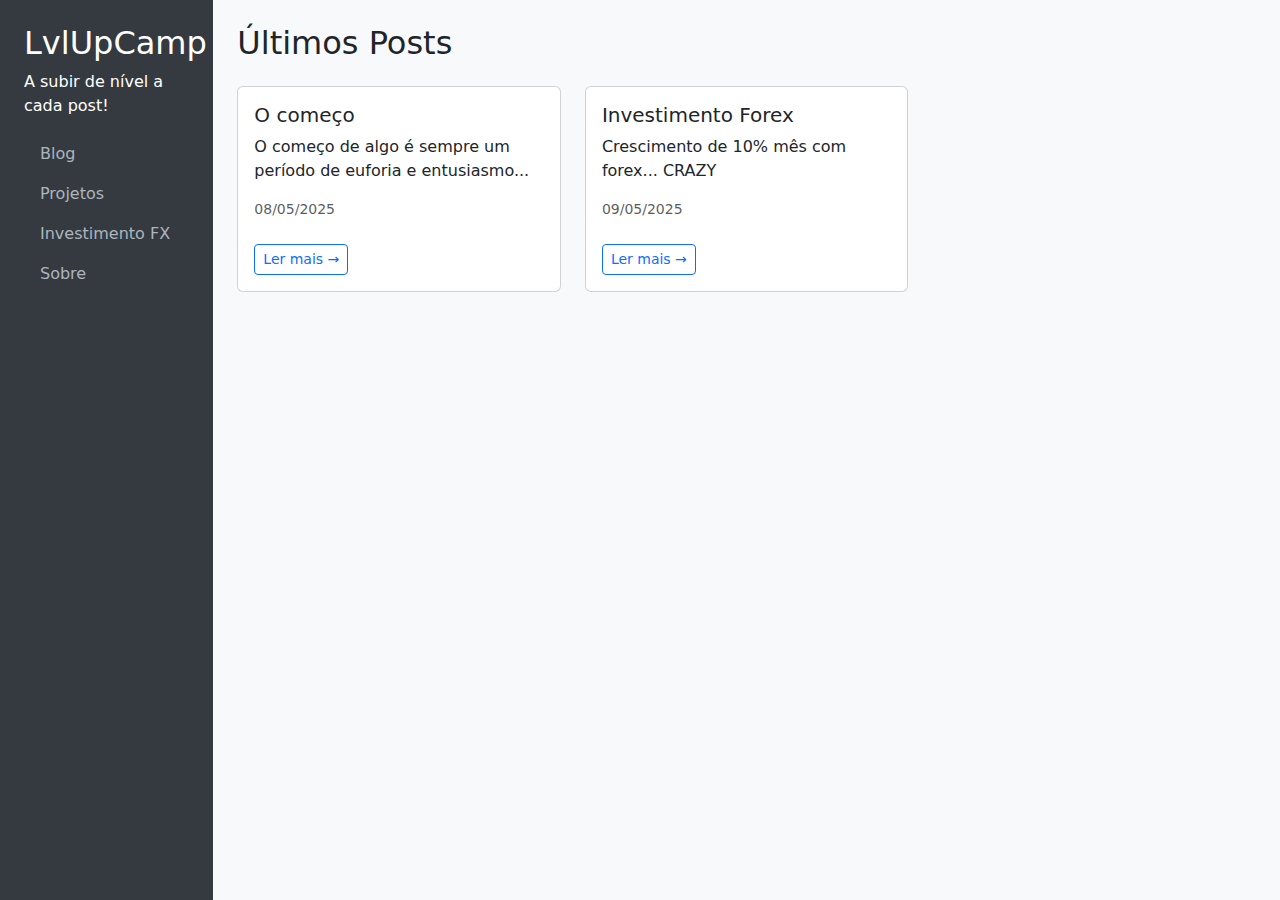
<file: index.html>
<!DOCTYPE html>
<html lang="en">
<head>
  <meta charset="UTF-8" />
  <meta name="viewport" content="width=device-width, initial-scale=1" />
  <title>LvlUpCamp</title>
  <link rel="icon" href="Logo.png" sizes="32x32" type="image/png">
  <link rel="apple-touch-icon" href="Logo.png">

  <!-- Bootstrap 5 CDN -->
  <link href="https://cdn.jsdelivr.net/npm/bootstrap@5.3.3/dist/css/bootstrap.min.css" rel="stylesheet">
  <link href="css/styles.css" rel="stylesheet">
</head>
<body>
  <div class="container-fluid">
    <div class="row">
      <!-- Sidebar -->
      <nav class="col-md-3 col-lg-2 d-md-block sidebar p-4" id="sidebar"></nav>

      <!-- Main Content -->
      <main class="col-md-9 col-lg-10 p-4 bg-light">
        <h2 class="mb-4">Últimos Posts</h2>
        <div class="row" id="posts">
          <!-- JS will insert blog cards here -->
        </div>
      </main>
    </div>
  </div>

  <!-- JS -->
  <script src="js/main.js"></script>
  <script src="https://cdn.jsdelivr.net/npm/bootstrap@5.3.3/dist/js/bootstrap.bundle.min.js"></script>
</body>
</html>
</file>
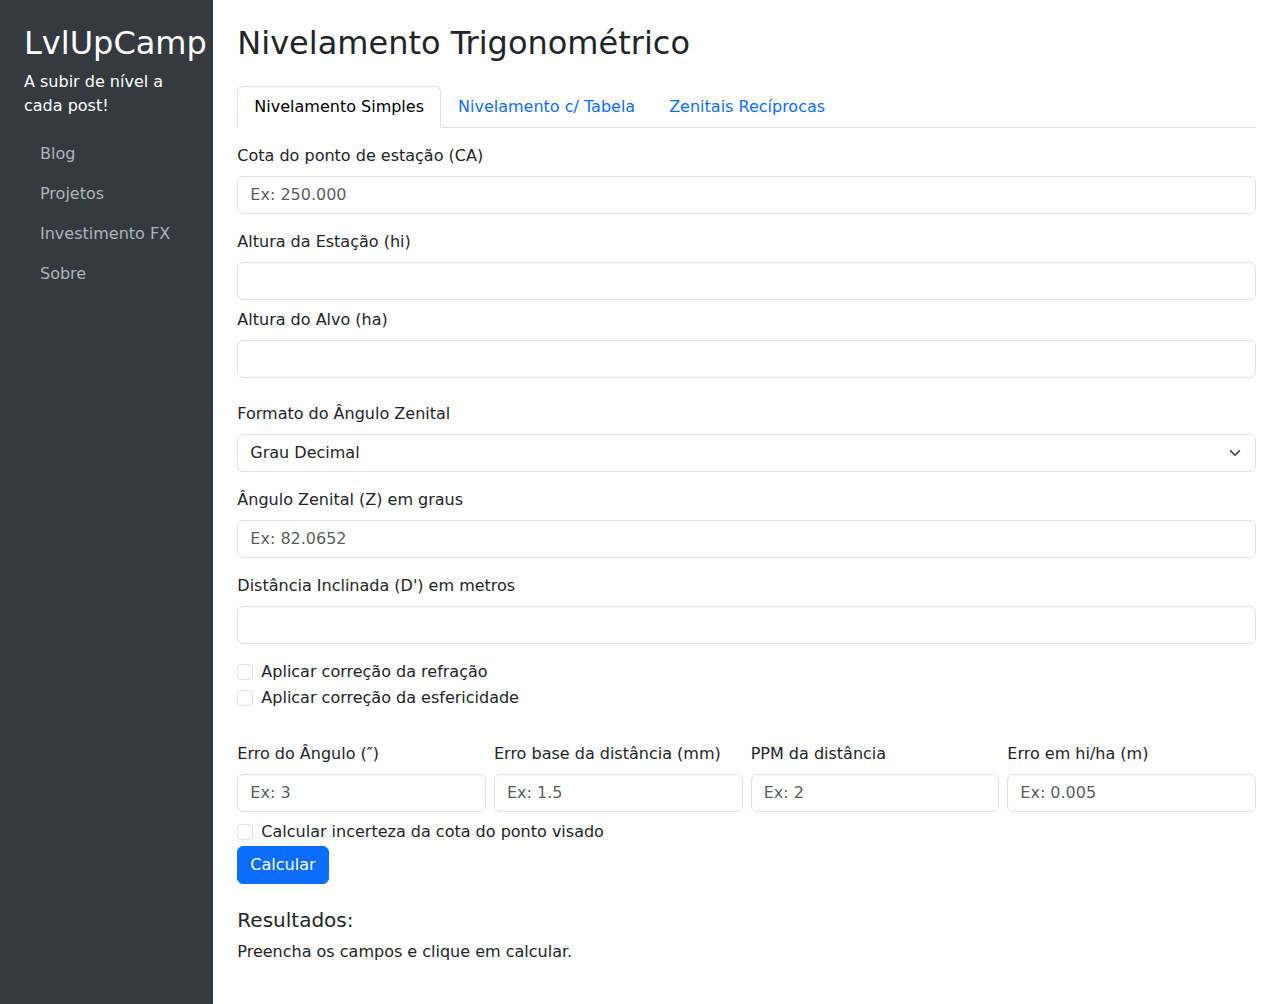
<file: niv-trignometrico.html>
<!DOCTYPE html>
<html lang="pt">
<head>
  <meta charset="UTF-8" />
  <meta name="viewport" content="width=device-width, initial-scale=1" />
  <title>LvlUpCamp - Nivelamento Trigonométrico</title>
  <link href="https://cdn.jsdelivr.net/npm/bootstrap@5.3.3/dist/css/bootstrap.min.css" rel="stylesheet">
  <link href="css/styles.css" rel="stylesheet">
  <link rel="icon" href="Logo.png" sizes="32x32" type="image/png">
  <link rel="apple-touch-icon" href="Logo.png">
</head>
<body>
  <div class="container-fluid">
    <div class="row">
      <!-- Sidebar -->
      <nav class="col-md-3 col-lg-2 d-md-block sidebar p-4" id="sidebar"></nav>

      <!-- Conteúdo principal -->
      <main class="col-md-9 col-lg-10 p-4 bg-white">
        <h2 class="mb-4">Nivelamento Trigonométrico</h2>

        <!-- Tabs -->
        <ul class="nav nav-tabs" id="nivelamentoTabs" role="tablist">
          <li class="nav-item" role="presentation">
            <button class="nav-link active" id="simples-tab" data-bs-toggle="tab" data-bs-target="#simples" type="button" role="tab">Nivelamento Simples</button>
          </li>
          <li class="nav-item" role="presentation">
            <button class="nav-link" id="tabela-tab" data-bs-toggle="tab" data-bs-target="#tabela" type="button" role="tab">Nivelamento c/ Tabela</button>
          </li>
          <li class="nav-item" role="presentation">
            <button class="nav-link" id="reciprocas-tab" data-bs-toggle="tab" data-bs-target="#reciprocas" type="button" role="tab">Zenitais Recíprocas</button>
          </li>
        </ul>

        <!-- Conteúdo Tabs -->
        <div class="tab-content mt-3" id="nivelamentoTabsContent">
          
          <!-- Aba 1: Nivelamento Simples -->
          <div class="tab-pane fade show active" id="simples" role="tabpanel">
              <!-- Cota da estação -->
              <label for="cotaEstacao" class="form-label">Cota do ponto de estação (CA)</label>
              <input type="number" id="cotaEstacao" class="form-control mb-3" step="0.001" placeholder="Ex: 250.000">
      
              <!-- Alturas -->
              <label for="alturaEstacao" class="form-label">Altura da Estação (hi)</label>
              <input type="number" id="alturaEstacao" class="form-control mb-2" step="0.001">
      
              <label for="alturaAlvo" class="form-label">Altura do Alvo (ha)</label>
              <input type="number" id="alturaAlvo" class="form-control mb-2" step="0.001">
      
              <!-- Formato do ângulo -->
              <label for="formatoAngulo" class="form-label mt-3">Formato do Ângulo Zenital</label>
              <select class="form-select mb-3" id="formatoAngulo" onchange="trocarFormato()">
                <option value="decimal">Grau Decimal</option>
                <option value="gms">Graus, Minutos, Segundos</option>
              </select>
      
              <!-- Ângulo em grau decimal -->
              <div id="inputDecimal">
                <label for="anguloZenitalDecimal" class="form-label">Ângulo Zenital (Z) em graus</label>
                <input type="number" id="anguloZenitalDecimal" class="form-control" placeholder="Ex: 82.0652" step="0.0001">
              </div>
      
              <!-- Ângulo em GMS -->
              <div id="inputGMS" style="display: none;">
                <label class="form-label">Ângulo Zenital (Z) em GMS</label>
                <div class="row g-1">
                  <div class="col">
                    <input type="number" id="graus" class="form-control" placeholder="Graus" />
                  </div>
                  <div class="col">
                    <input type="number" id="minutos" class="form-control" placeholder="Minutos" />
                  </div>
                  <div class="col">
                    <input type="number" id="segundos" class="form-control" placeholder="Segundos" step="0.01" />
                  </div>
                </div>
              </div>
      
              <!-- Distância inclinada -->
              <label for="distInclinada" class="form-label mt-3">Distância Inclinada (D') em metros</label>
              <input type="number" id="distInclinada" class="form-control mb-3" step="0.001">
      
              <!-- Correções -->
              <div class="form-check">
                <input class="form-check-input" type="checkbox" id="corrRefra">
                <label class="form-check-label" for="corrRefra">Aplicar correção da refração</label>
              </div>
              <div class="form-check mb-3">
                <input class="form-check-input" type="checkbox" id="corrEsfer">
                <label class="form-check-label" for="corrEsfer">Aplicar correção da esfericidade</label>
              </div>
      

              <!-- Erros Instrumentais -->
              <div class="row g-2 mt-4">
                <div class="col-md-3">
                  <label for="erroAngulo" class="form-label">Erro do Ângulo (″)</label>
                  <input type="number" id="erroAngulo" class="form-control" step="0.1" placeholder="Ex: 3">
                </div>
                <div class="col-md-3">
                  <label for="erroDistancia" class="form-label">Erro base da distância (mm)</label>
                  <input type="number" id="erroDistancia" class="form-control" step="0.1" placeholder="Ex: 1.5">
                </div>
                <div class="col-md-3">
                  <label for="ppm" class="form-label">PPM da distância</label>
                  <input type="number" id="ppm" class="form-control" step="0.1" placeholder="Ex: 2">
                </div>
                <div class="col-md-3">
                  <label for="erroAlturas" class="form-label">Erro em hi/ha (m)</label>
                  <input type="number" id="erroAlturas" class="form-control" step="0.001" placeholder="Ex: 0.005">
                </div>
              </div>
              <div class="form-check mt-2">
                <input class="form-check-input" type="checkbox" id="incluirIncerteza">
                <label class="form-check-label" for="incluirIncerteza">
                  Calcular incerteza da cota do ponto visado
                </label>
              </div>

              <button class="btn btn-primary" onclick="calcularDesnivel()">Calcular</button>
      
              <!-- Resultados -->
              <div class="mt-4">
                <h5>Resultados:</h5>
                <p id="resultado">Preencha os campos e clique em calcular.</p>
                <p id="formula" class="mt-3 text-secondary fst-italic"></p>
                <ul id="detalhes" class="list-group mt-3"></ul>
              </div>
          </div>

          <!-- Aba 2: Nivelamento com Tabela -->
          <div class="tab-pane fade" id="tabela" role="tabpanel">

            <div class="table-responsive" style="padding-bottom: 200px">
              <table class="table table-bordered align-middle text-center" id="tabelaPontos">
                <thead class="table-light">
                  <tr>
                    <th>Ponto</th>
                    <th>Cota</th>
                    <th>Ponto Visado</th>
                    <th>Alt. Intrumento (m)</th>
                    <th>Alt. Alvo (m)</th>
                    <th>Dist. Inclinada</th>
                    <th>Ângulo <small>(com tipo)</small></th>
                    <th>Δh</th>
                    <th>Cota <small>(Ponto Visado)</small></th>
                  </tr>
                </thead>
                
                <tbody>
                  <!-- Linhas geradas dinamicamente -->
                </tbody>
              </table>
            </div>

            <button class="btn btn-secondary mb-3" onclick="adicionarPonto()">+ Adicionar Ponto</button>
            <button class="btn btn-warning mb-3" onclick="visarNovoPonto()">Visar Novo Ponto</button>
            <button class="btn btn-primary mb-3" onclick="calcularTabela()">Calcular Tabela</button>

          </div>
          <!-- Aba 3: Nivelamento - Zenitais Recíprocas -->
          <div class="tab-pane fade" id="reciprocas" role="tabpanel">


            <div class="mb-3 mt-3">
              <label for="formatoAnguloReciproco" class="form-label">Formato do Ângulo Zenital</label>
              <select class="form-select" id="formatoAnguloReciproco" onchange="trocarFormatoReciproco()">
                <option value="graus">Graus Decimais</option>
                <option value="grados">Grados</option>
                <option value="radianos">Radianos</option>
                <option value="gms">Graus, Min, Seg</option>
              </select>
            </div>
            
            <!-- Coluna A -> B -->
            <h5 class="mt-3">Visada A → B</h5>
            <div class="row g-2">
              <div class="col-md-3"><input class="form-control" id="hiA" placeholder="Alt. Instrumento (m) - A"></div>
              <div class="col-md-3"><input class="form-control" id="haB" placeholder="Alt. Alvo (m) - B"></div>
              <div class="col-md-3"><input class="form-control" id="ZAB" placeholder="Ângulo Z AB (graus)"></div>
              <div class="col-md-3"><input class="form-control" id="DAB" placeholder="Distância AB (m)"></div>
            </div>

            <!-- Coluna B -> A -->
            <h5 class="mt-4">Visada B → A</h5>
            <div class="row g-2">
              <div class="col-md-3"><input class="form-control" id="hiB" placeholder="Alt. Instrumento (m) - B"></div>
              <div class="col-md-3"><input class="form-control" id="haA" placeholder="Alt. Alvo (m) - A"></div>
              <div class="col-md-3"><input class="form-control" id="ZBA" placeholder="Ângulo Z BA (graus)"></div>
              <div class="col-md-3"><input class="form-control" id="DBA" placeholder="Distância BA (m)"></div>
            </div>

            <button class="btn btn-primary mt-3" onclick="calcularReciproco()">Calcular</button>
            <p id="resultadoReciproco" class="mt-3 fw-bold"></p>
          </div>

          </div>


      </main>
    </div>
  </div>

  <!-- Scripts -->
  <script src="js/main.js"></script>
  <script src="js/niv_trig_simples.js"></script>
  <script src="js/niv_trig_tabela.js"></script>
  <script src="js/niv_trig_reciprocas.js"></script>
  <script src="https://cdn.jsdelivr.net/npm/bootstrap@5.3.3/dist/js/bootstrap.bundle.min.js"></script>
</body>
</html>
</file>
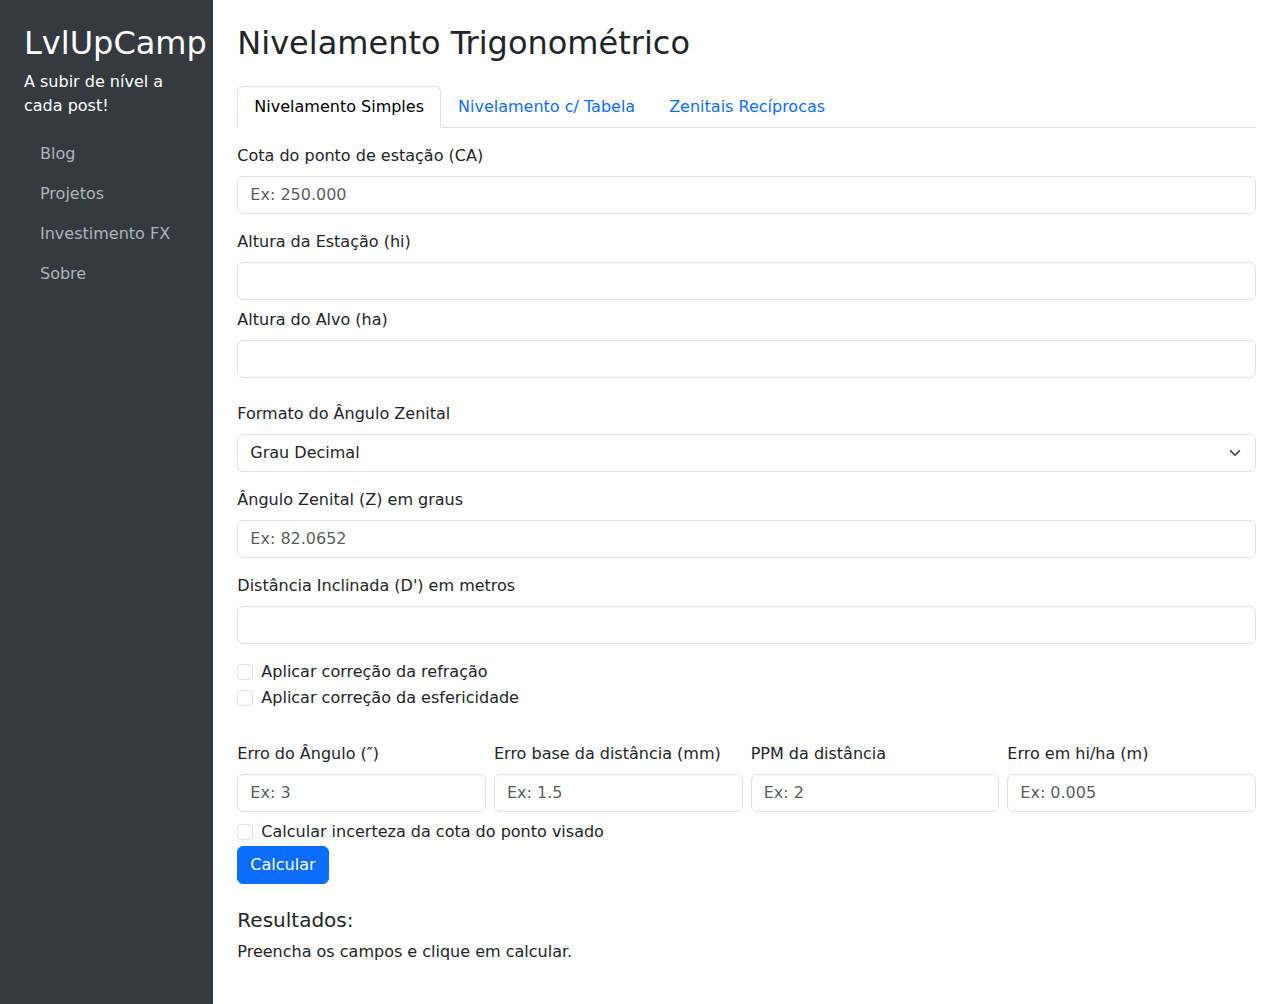
<file: topografia.html>
<!DOCTYPE html>
<html lang="pt">
<head>
  <meta charset="UTF-8" />
  <meta name="viewport" content="width=device-width, initial-scale=1" />
  <title>LvlUpCamp - Nivelamento Trigonométrico</title>
  <link href="https://cdn.jsdelivr.net/npm/bootstrap@5.3.3/dist/css/bootstrap.min.css" rel="stylesheet">
  <link href="css/styles.css" rel="stylesheet">
</head>
<body>
  <div class="container-fluid">
    <div class="row">
      <!-- Sidebar -->
      <nav class="col-md-3 col-lg-2 d-md-block sidebar p-4" id="sidebar"></nav>

      <!-- Conteúdo principal -->
      <main class="col-md-9 col-lg-10 p-4 bg-white">
        <h2 class="mb-4">Nivelamento Trigonométrico</h2>

        <!-- Tabs -->
        <ul class="nav nav-tabs" id="nivelamentoTabs" role="tablist">
          <li class="nav-item" role="presentation">
            <button class="nav-link active" id="simples-tab" data-bs-toggle="tab" data-bs-target="#simples" type="button" role="tab">Nivelamento Simples</button>
          </li>
          <li class="nav-item" role="presentation">
            <button class="nav-link" id="tabela-tab" data-bs-toggle="tab" data-bs-target="#tabela" type="button" role="tab">Nivelamento c/ Tabela</button>
          </li>
          <li class="nav-item" role="presentation">
            <button class="nav-link" id="reciprocas-tab" data-bs-toggle="tab" data-bs-target="#reciprocas" type="button" role="tab">Zenitais Recíprocas</button>
          </li>
        </ul>

        <!-- Conteúdo Tabs -->
        <div class="tab-content mt-3" id="nivelamentoTabsContent">
          
          <!-- Aba 1: Nivelamento Simples -->
          <div class="tab-pane fade show active" id="simples" role="tabpanel">
              <!-- Cota da estação -->
              <label for="cotaEstacao" class="form-label">Cota do ponto de estação (CA)</label>
              <input type="number" id="cotaEstacao" class="form-control mb-3" step="0.001" placeholder="Ex: 250.000">
      
              <!-- Alturas -->
              <label for="alturaEstacao" class="form-label">Altura da Estação (hi)</label>
              <input type="number" id="alturaEstacao" class="form-control mb-2" step="0.001">
      
              <label for="alturaAlvo" class="form-label">Altura do Alvo (ha)</label>
              <input type="number" id="alturaAlvo" class="form-control mb-2" step="0.001">
      
              <!-- Formato do ângulo -->
              <label for="formatoAngulo" class="form-label mt-3">Formato do Ângulo Zenital</label>
              <select class="form-select mb-3" id="formatoAngulo" onchange="trocarFormato()">
                <option value="decimal">Grau Decimal</option>
                <option value="gms">Graus, Minutos, Segundos</option>
              </select>
      
              <!-- Ângulo em grau decimal -->
              <div id="inputDecimal">
                <label for="anguloZenitalDecimal" class="form-label">Ângulo Zenital (Z) em graus</label>
                <input type="number" id="anguloZenitalDecimal" class="form-control" placeholder="Ex: 82.0652" step="0.0001">
              </div>
      
              <!-- Ângulo em GMS -->
              <div id="inputGMS" style="display: none;">
                <label class="form-label">Ângulo Zenital (Z) em GMS</label>
                <div class="row g-1">
                  <div class="col">
                    <input type="number" id="graus" class="form-control" placeholder="Graus" />
                  </div>
                  <div class="col">
                    <input type="number" id="minutos" class="form-control" placeholder="Minutos" />
                  </div>
                  <div class="col">
                    <input type="number" id="segundos" class="form-control" placeholder="Segundos" step="0.01" />
                  </div>
                </div>
              </div>
      
              <!-- Distância inclinada -->
              <label for="distInclinada" class="form-label mt-3">Distância Inclinada (D') em metros</label>
              <input type="number" id="distInclinada" class="form-control mb-3" step="0.001">
      
              <!-- Correções -->
              <div class="form-check">
                <input class="form-check-input" type="checkbox" id="corrRefra">
                <label class="form-check-label" for="corrRefra">Aplicar correção da refração</label>
              </div>
              <div class="form-check mb-3">
                <input class="form-check-input" type="checkbox" id="corrEsfer">
                <label class="form-check-label" for="corrEsfer">Aplicar correção da esfericidade</label>
              </div>
      

              <!-- Erros Instrumentais -->
              <div class="row g-2 mt-4">
                <div class="col-md-3">
                  <label for="erroAngulo" class="form-label">Erro do Ângulo (″)</label>
                  <input type="number" id="erroAngulo" class="form-control" step="0.1" placeholder="Ex: 3">
                </div>
                <div class="col-md-3">
                  <label for="erroDistancia" class="form-label">Erro base da distância (mm)</label>
                  <input type="number" id="erroDistancia" class="form-control" step="0.1" placeholder="Ex: 1.5">
                </div>
                <div class="col-md-3">
                  <label for="ppm" class="form-label">PPM da distância</label>
                  <input type="number" id="ppm" class="form-control" step="0.1" placeholder="Ex: 2">
                </div>
                <div class="col-md-3">
                  <label for="erroAlturas" class="form-label">Erro em hi/ha (m)</label>
                  <input type="number" id="erroAlturas" class="form-control" step="0.001" placeholder="Ex: 0.005">
                </div>
              </div>
              <div class="form-check mt-2">
                <input class="form-check-input" type="checkbox" id="incluirIncerteza">
                <label class="form-check-label" for="incluirIncerteza">
                  Calcular incerteza da cota do ponto visado
                </label>
              </div>

              <button class="btn btn-primary" onclick="calcularDesnivel()">Calcular</button>
      
              <!-- Resultados -->
              <div class="mt-4">
                <h5>Resultados:</h5>
                <p id="resultado">Preencha os campos e clique em calcular.</p>
                <p id="formula" class="mt-3 text-secondary fst-italic"></p>
                <ul id="detalhes" class="list-group mt-3"></ul>
              </div>
          </div>

          <!-- Aba 2: Nivelamento com Tabela -->
<div class="tab-pane fade" id="tabela" role="tabpanel">

  <div class="table-responsive" style="padding-bottom: 200px">
    <table class="table table-bordered align-middle text-center" id="tabelaPontos">
      <thead class="table-light">
        <tr>
          <th>Ponto</th>
          <th>Cota</th>
          <th>Ponto Visado</th>
          <th>Alt. Intrumento (m)</th>
          <th>Alt. Alvo (m)</th>
          <th>Dist. Inclinada</th>
          <th>Ângulo <small>(com tipo)</small></th>
          <th>Δh</th>
          <th>Cota <small>(Ponto Visado)</small></th>
        </tr>
      </thead>
      
      <tbody>
        <!-- Linhas geradas dinamicamente -->
      </tbody>
    </table>
  </div>

  <button class="btn btn-secondary mb-3" onclick="adicionarPonto()">+ Adicionar Ponto</button>
  <button class="btn btn-warning mb-3" onclick="visarNovoPonto()">Visar Novo Ponto</button>
  <button class="btn btn-primary mb-3" onclick="calcularTabela()">Calcular Tabela</button>

</div>


      </main>
    </div>
  </div>

  <!-- Scripts -->
  <script src="js/main.js"></script>
  <script src="js/niv_trig_simples.js"></script>
  <script src="js/niv_trig_tabela.js"></script>
  <script src="https://cdn.jsdelivr.net/npm/bootstrap@5.3.3/dist/js/bootstrap.bundle.min.js"></script>
</body>
</html>
</file>
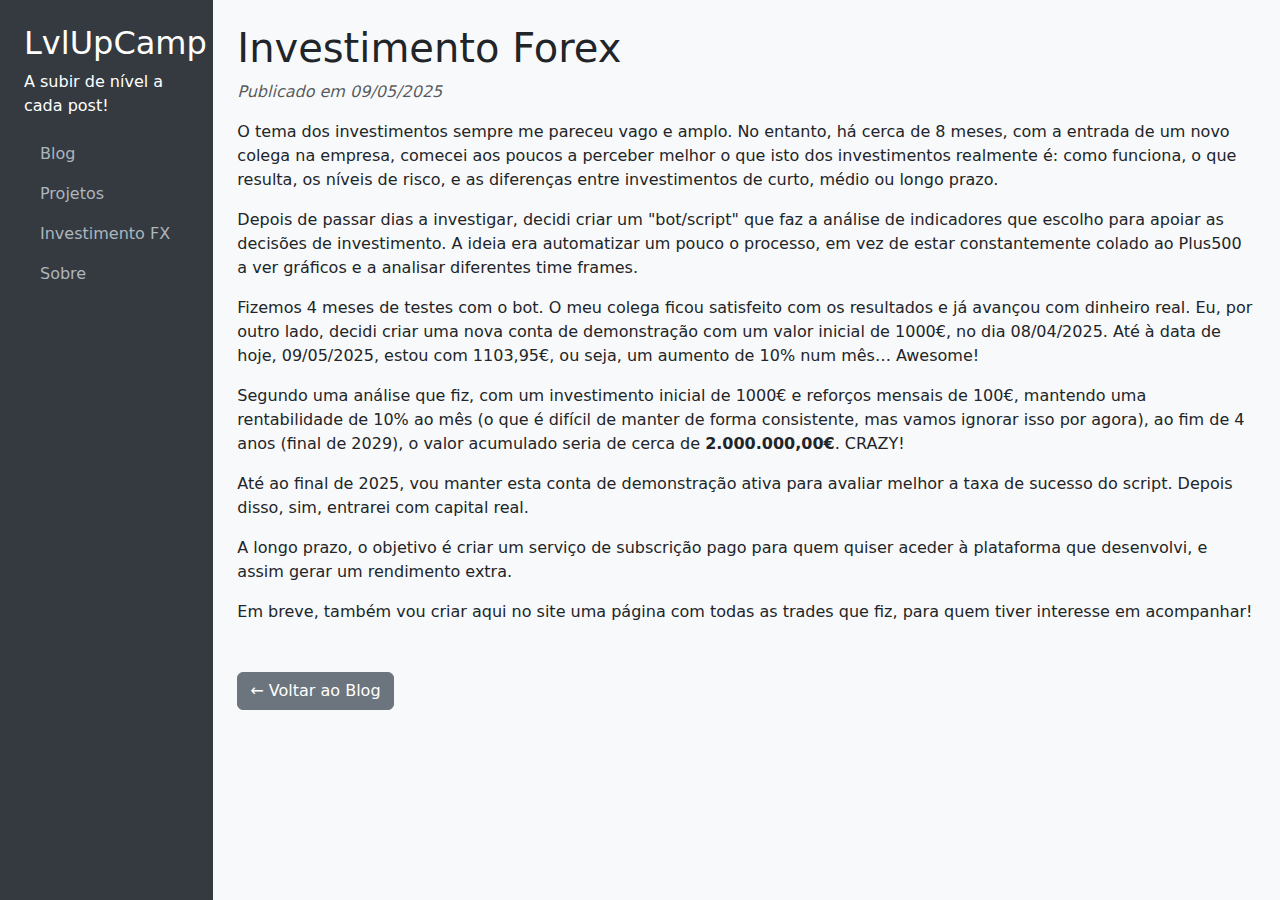
<file: posts/Investimento Forex.html>
<!DOCTYPE html>
<html lang="pt">
<head>
  <meta charset="UTF-8" />
  <meta name="viewport" content="width=device-width, initial-scale=1" />
  <title>Primeiro Post!</title>
  <link rel="icon" href="../Logo.png" sizes="32x32" type="image/png">
  <link rel="apple-touch-icon" href="../Logo.png">
  <!-- Bootstrap 5 + Styles -->
  <link href="https://cdn.jsdelivr.net/npm/bootstrap@5.3.3/dist/css/bootstrap.min.css" rel="stylesheet">
  <link href="../css/styles.css" rel="stylesheet">
</head>
<body>
  <div class="container-fluid">
    <div class="row">
      <!-- Sidebar (loaded via JS) -->
      <nav class="col-md-3 col-lg-2 d-md-block sidebar p-4" id="sidebar"></nav>

      <!-- Post Content -->
      <main class="col-md-9 col-lg-10 p-4 bg-light">
        <article class="mb-5">
          <h1>Investimento Forex</h1>
          <p class="text-muted"><em>Publicado em 09/05/2025</em></p>
        
          <p>O tema dos investimentos sempre me pareceu vago e amplo. No entanto, há cerca de 8 meses, com a entrada de um novo colega na empresa, comecei aos poucos a perceber melhor o que isto dos investimentos realmente é: como funciona, o que resulta, os níveis de risco, e as diferenças entre investimentos de curto, médio ou longo prazo.</p>
          <p>Depois de passar dias a investigar, decidi criar um &quot;bot/script&quot; que faz a análise de indicadores que escolho para apoiar as decisões de investimento. A ideia era automatizar um pouco o processo, em vez de estar constantemente colado ao Plus500 a ver gráficos e a analisar diferentes time frames.</p>
          <p>Fizemos 4 meses de testes com o bot. O meu colega ficou satisfeito com os resultados e já avançou com dinheiro real. Eu, por outro lado, decidi criar uma nova conta de demonstração com um valor inicial de 1000€, no dia 08/04/2025. Até à data de hoje, 09/05/2025, estou com 1103,95€, ou seja, um aumento de 10% num mês… Awesome!</p>
          <p>Segundo uma análise que fiz, com um investimento inicial de 1000€ e reforços mensais de 100€, mantendo uma rentabilidade de 10% ao mês (o que é difícil de manter de forma consistente, mas vamos ignorar isso por agora), ao fim de 4 anos (final de 2029), o valor acumulado seria de cerca de <strong>2.000.000,00€</strong>. CRAZY!</p>
          <p>Até ao final de 2025, vou manter esta conta de demonstração ativa para avaliar melhor a taxa de sucesso do script. Depois disso, sim, entrarei com capital real.</p>
          <p>A longo prazo, o objetivo é criar um serviço de subscrição pago para quem quiser aceder à plataforma que desenvolvi, e assim gerar um rendimento extra.</p>
          <p>Em breve, também vou criar aqui no site uma página com todas as trades que fiz, para quem tiver interesse em acompanhar!</p>
        </article>
        

        <a href="../index.html" class="btn btn-secondary">← Voltar ao Blog</a>
      </main>
    </div>
  </div>

  <!-- JS to load sidebar -->
      <script src="../js/main.js"></script>
  <script src="https://cdn.jsdelivr.net/npm/bootstrap@5.3.3/dist/js/bootstrap.bundle.min.js"></script>
</body>
</html>
</file>
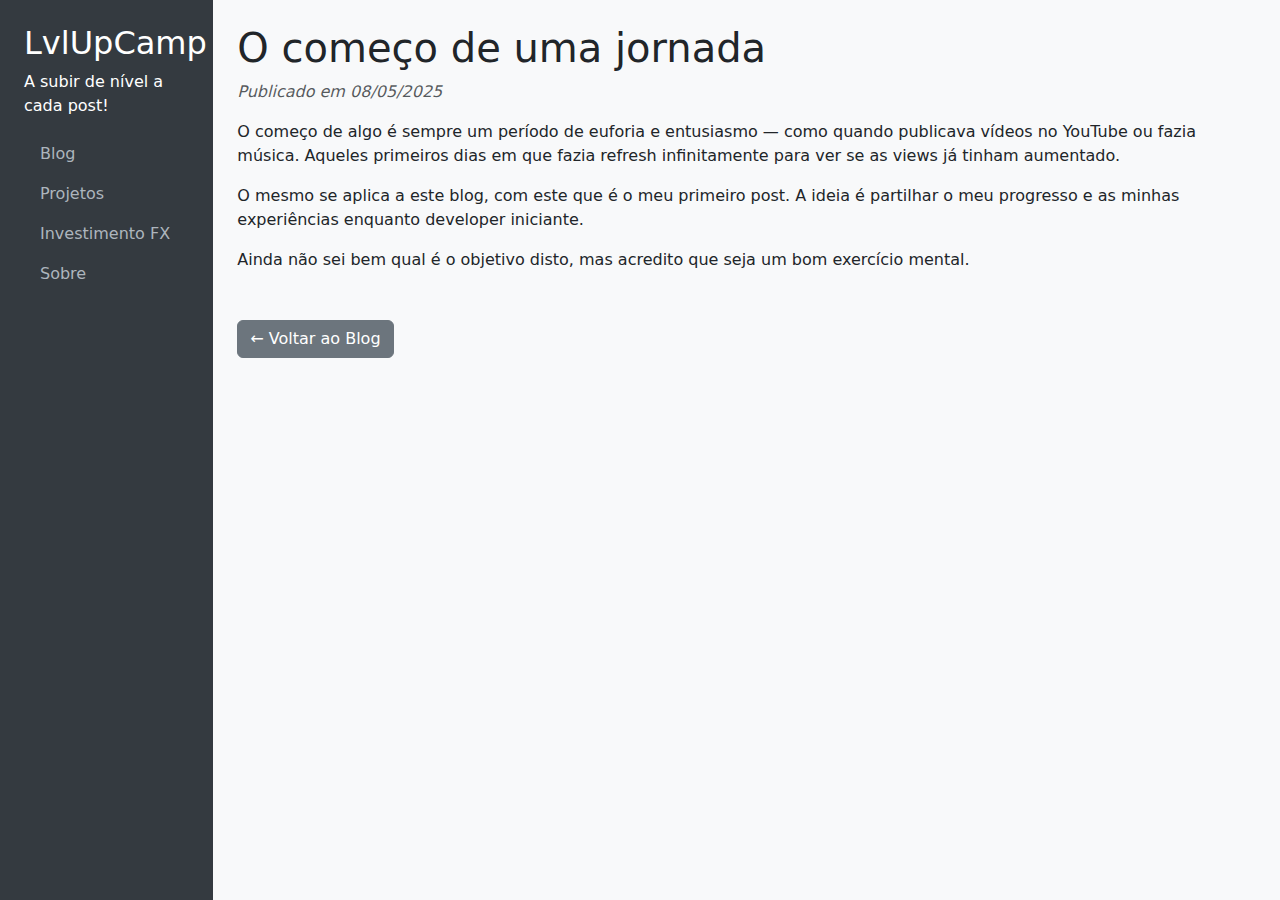
<file: posts/O começo.html>
<!DOCTYPE html>
<html lang="pt">
<head>
  <meta charset="UTF-8" />
  <meta name="viewport" content="width=device-width, initial-scale=1" />
  <title>Primeiro Post!</title>
  <link rel="icon" href="../Logo.png" sizes="32x32" type="image/png">
  <link rel="apple-touch-icon" href="../Logo.png">
  <!-- Bootstrap 5 + Styles -->
  <link href="https://cdn.jsdelivr.net/npm/bootstrap@5.3.3/dist/css/bootstrap.min.css" rel="stylesheet">
  <link href="../css/styles.css" rel="stylesheet">
</head>
<body>
  <div class="container-fluid">
    <div class="row">
      <!-- Sidebar (loaded via JS) -->
      <nav class="col-md-3 col-lg-2 d-md-block sidebar p-4" id="sidebar"></nav>

      <!-- Post Content -->
      <main class="col-md-9 col-lg-10 p-4 bg-light">
        <article class="mb-5">
          <h1>O começo de uma jornada</h1>
          <p class="text-muted"><em>Publicado em 08/05/2025</em></p>
        
          <p>O começo de algo é sempre um período de euforia e entusiasmo — como quando publicava vídeos no YouTube ou fazia música. 
            Aqueles primeiros dias em que fazia refresh infinitamente para ver se as views já tinham aumentado.</p>
          <p>O mesmo se aplica a este blog, com este que é o meu primeiro post. A ideia é partilhar o meu progresso e as minhas experiências 
            enquanto developer iniciante.</p>
          <p>Ainda não sei bem qual é o objetivo disto, mas acredito que seja um bom exercício mental.</p>
        </article>
        

        <a href="../index.html" class="btn btn-secondary">← Voltar ao Blog</a>
      </main>
    </div>
  </div>

  <!-- JS to load sidebar -->
      <script src="../js/main.js"></script>
  <script src="https://cdn.jsdelivr.net/npm/bootstrap@5.3.3/dist/js/bootstrap.bundle.min.js"></script>
</body>
</html>
</file>
<file: css/styles.css>
.sidebar {
  min-height: 100vh;
  background-color: #343a40;
  color: white;
}
.sidebar a {
  color: #adb5bd;
  text-decoration: none;
}
.sidebar a:hover {
  color: white;
}
.post-card img {
  width: 100%;
  height: auto;
}
.post-card {
  transition: transform 0.2s ease;
}
.post-card:hover {
  transform: scale(1.02);
}


.dropdown-menu {
  z-index: 1055 !important;
  max-height: 200px;
  overflow-y: auto;
}

/* Sidebar mobile (oculta por padrão em ecrãs pequenos) */
@media (max-width: 768px) {
  #sidebar {
    display: none;
  }

  #sidebar.mobile-show {
    display: block !important;
    position: fixed;
    top: 0;
    left: 0;
    z-index: 1050;
    width: 75%;
    height: 100%;
    background-color: #343a40;
    overflow-y: auto;
    padding: 1.5rem;
  }
}


.google-visualization-table-td.col-a {
  width: 120px !important;
  max-width: 120px !important;
  white-space: nowrap;
}

.google-visualization-table-td.col-b {
  width: 200px !important;
  max-width: 200px !important;
  white-space: nowrap;
}

.google-visualization-table-td.col-c {
  width: 80px !important;
  max-width: 80px !important;
  white-space: nowrap;
}
</file>
